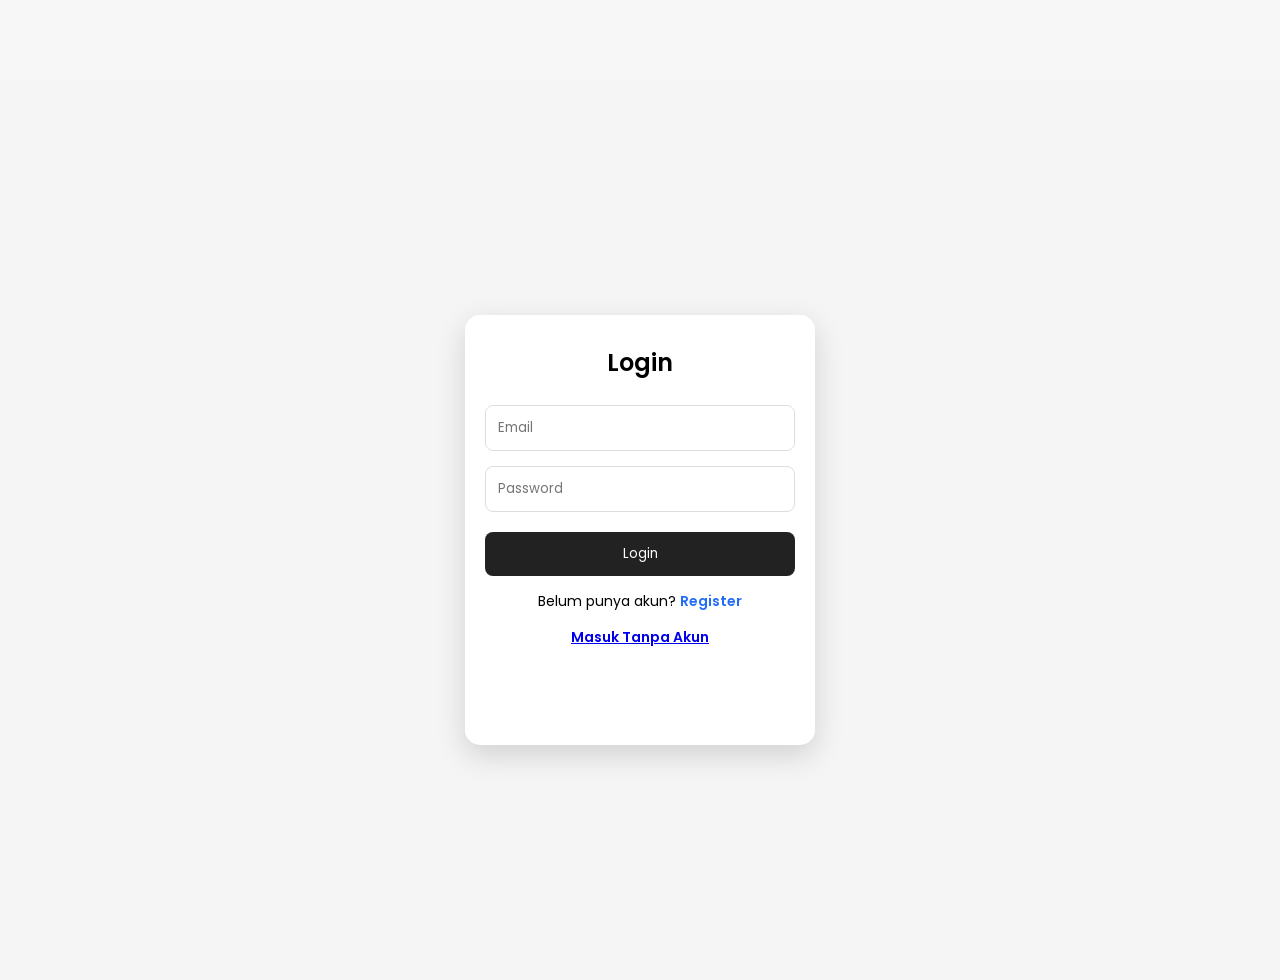
<file: login.html>
<!DOCTYPE html>
<html lang="en">
<head>
  <meta charset="UTF-8">
  <meta name="viewport" content="width=device-width, initial-scale=1.0">
  <link rel="stylesheet" href="style.css">
  <title>Riyx Apparel</title>
</head>

    <body>

<div class="auth-container">

    <input type="checkbox" id="toggle" />

    <div class="forms-wrapper">

        <form class="form login-form" action="index.html" method="GET">
            <h2>Login</h2>
            <input type="email" placeholder="Email" required>
            <input type="password" placeholder="Password" required>
            <button type="submit">Login</button>
            <p class="toggle-text">
                Belum punya akun?
                <label for="toggle">Register</label>
            </p>
            <p class="toggle-text-nosign">
                <label><a href="index.html">Masuk Tanpa Akun</a></label>
            </p>
        </form>

        <form class="form register-form">
            <h2>Register</h2>
            <input type="text" placeholder="Nama Lengkap" required>
            <input type="email" placeholder="Email" required>
            <input type="password" placeholder="Password" required>
            <input type="password" placeholder="Confirm Password" required>
            <button type="submit">Register</button>
            <p class="toggle-text">
                Sudah punya akun?
                <label for="toggle">Login</label>
            </p>
        </form>

    </div>
</div>



    </body>
</html>
</file>
<file: style.css>
@import url('https://fonts.googleapis.com/css2?family=Poppins:wght@300;400;500;600;700&display=swap');

* {
  margin: 0;
  padding: 0;
  box-sizing: border-box;
}

body {
  font-family: Poppins, sans-serif;
  background: #f7f7f7;
  padding-top: 80px;
}

.navbar {
  width: 100%;
  background: #ffffff;
  color: rgb(22, 22, 22);
  display: flex;
  justify-content: space-between;
  align-items: center;
  padding: 15px 30px;
  box-shadow: 0px 2px 10px rgba(0,0,0,0.08);
  position: fixed;
  top: 0;
  left: 0;
  z-index: 100;
}

.logo {
  font-size: 20px;
  font-weight: bold;
  letter-spacing: 1.5px;
}

.nav-center {
  list-style: none;
  display: flex;
  gap: 55px;
  letter-spacing: 1px;
}

.nav-center li a {
  text-decoration: none;
  color: rgb(32, 32, 32);
  font-size: 16px;
  font-weight: bold;
  transition: 0.3s ease;
}

.nav-center li a:hover {
  position: relative;
  color: #226cf7;
}

.dropdown {
  position: relative;
}

.dropdown-menu {
  position: absolute;
  top: 28px;
  left: 0;
  background: #ffffff;
  min-width: 150px;
  list-style: none;
  padding: 10px 0;
  border-radius: 8px;
  box-shadow: 0 4px 20px rgba(0,0,0,0.12);

  opacity: 0;
  visibility: hidden;
  transform: translateY(10px);
  transition: .25s ease;
}

.dropdown:hover .dropdown-menu {
  opacity: 1;
  visibility: visible;
  transform: translateY(0);
}

.dropdown-menu li a {
  display: block;
  padding: 10px 18px;
  font-size: 14px;
  text-decoration: none;
  color: #333;
  transition: .25s;
}

.dropdown-menu li a:hover {
  background: #f3f3f3;
  color: #226cf7;
}

.drop-btn {
  cursor: pointer;
  user-select: none;
}


.nav-right {
  display: flex;
  align-items: center;
  gap: 25px;
}

.login-btn {
  padding: 10px 25px;
  background: #1b1b1b;
  color: #fff;
  border-radius: 6px;
  text-decoration: none;
  font-size: 16px;
  font-weight: 300;
  transition: all 0.3s ease;
}

.login-btn:hover {
  position: relative;
  background: #3a3a3a;
  transform: translateY(-2px);
  color: #fff;
}

.menu-btn {
  display: none;
  font-size: 25px;
  cursor: pointer;
}

.item-wrap {
  max-width: 1250px;
  margin: auto;
}

.heading {
  font-size: 28px;
  margin-top: 20px;
  margin-bottom: 40px;
  font-weight: 600;
  text-align: center;
}

.heading-subpages {
  font-size: 28px;
  margin-top: 20px;
  margin-bottom: 40px;
  font-weight: 600;
  text-align: center;
}

.heading-subpages {
  margin-bottom: 40px;
  border-bottom: 3px solid rgb(0, 0, 0);
  padding-bottom: 8px;
}

.item-subheading {
  text-align: center;
  font-size: 16px;
  color: #555;
  margin-top: -30px;
  margin-bottom: 30px;
}

.item-grid {
  display: grid;
  grid-template-columns: repeat(4, 1fr);
  gap: 25px;
}

.card {
  background: #fff;
  border-radius: 10px;
  overflow: hidden;
  box-shadow: 0 6px 18px rgba(0,0,0,0.08);
  transition: transform .25s ease, box-shadow .25s ease;
}

.card:hover {
  transform: translateY(-10px);
  box-shadow: 0 12px 30px rgba(0,0,0,0.15);
}

.card-media {
  position: relative;
  height: 230px;
  overflow: hidden;
}

.card-media img {
  width: 100%;
  height: 100%;
  object-fit: cover;
  transition: transform .5s ease;
}

.card-caption {
  position: absolute;
  bottom: 15px;
  left: 15px;
  color: #ffffffce;
  text-shadow:  0 6px 18px #111;
  font-size: 17px;
  font-weight: bold;
  opacity: 0;
  transition: .35s ease;
}

.card:hover .card-caption {
  opacity: 1;
  transform: translateY(0);
}

.card-body {
  padding: 15px;
}

.title {
  font-size: 18px;
  font-weight: 600;
}

.desc {
  font-size: 14px;
  color: #555;
  margin-top: 6px;
}

.container {
  display: flex;
  justify-content: space-between;
  align-items: center;
  padding: 60px 90px;
  gap: 50px;
}

.container-img {
  flex: 1.2;
  height: 420px;
  overflow: hidden;
  border-radius: 14px;
}

.container-img img {
  width: 100%;
  height: 100%;
  object-fit: cover;
  transition: .4s ease;
}

.container-content {
  flex: 0.9;
}

.container-content h1 {
  font-size: 45px;
  font-weight: 700;
  margin-bottom: 5px;
}

.container-content p {
  font-size: 18px;
  color: #444;
  margin-bottom: 25px;
  line-height: 1.5;
}

.container-btn {
  display: inline-block;
  padding: 12px 28px;
  background: #111;
  color: white;
  text-decoration: none;
  border-radius: 6px;
  transition: .3s ease;
}

.container-btn:hover {
  position: relative;
  background: #3a3a3a;
  transform: translateY(-2px);
  color: #fff;
}

.footer {
  background: #111;
  color: #fff;
  padding: 60px 20px 30px;
  margin-top: 30px;
}

.footer-container {
  max-width: 1200px;
  margin: auto;
  text-align: center;
}

.footer-about h2 {
  font-size: 24px;
  font-weight: 700;
}

.footer-about p {
  font-size: 14px;
  opacity: 0.85;
  margin-top: 5px;
}


.footer-contact h3 {
  margin-top: 40px;
  font-size: 18px;
  font-weight: 600;
}

.contact-grid {
  margin-top: 18px;
  display: grid;
  grid-template-columns: repeat(3, 1fr);
  gap: 12px;
}

.contact-item {
  background: #1c1c1c;
  padding: 15px;
  border-radius: 8px;
  text-decoration: none;
  color: #fff;
  border: 1px solid rgba(255,255,255,0.1);
  transition: .25s ease;
}

.contact-item strong {
  font-size: 20px;
  margin-bottom: 3px;
  display: block;
}

.contact-item span {
  font-size: 14px;
  opacity: 0.5;
}

.contact-item:hover {
  background: #262626;
  border-color: rgba(255,255,255,0.3);
}

.footer-bottom {
  margin-top: 40px;
  border-top: 1px solid rgba(255,255,255,0.1);
  padding-top: 20px;
}

.footer-bottom p {
  text-align: center;
  font-size: 13px;
  opacity: 0.7;
}

@media (max-width: 768px) {
  .nav-links {
    position: absolute;
    top: 60px;
    right: -100%;
    background: #1e1e1e;
    width: 200px;
    flex-direction: column;
    gap: 15px;
    padding: 20px;
    transition: 0.3s;
  }

  .nav-links.active {
    right: 0;
  }

  .menu-btn {
    display: block;
  }
}

@media (max-width: 900px) {
  .container {
    flex-direction: column;
    padding: 40px 20px;
  }

  .container-img {
    width: 100%;
    height: 350px;
  }

  .container-content {
    text-align: center;
  }

  .container-content h1 {
    font-size: 32px;
  }
}

@media (max-width: 1000px) {
  .catalog-grid {
    grid-template-columns: repeat(2, 1fr);
  }
}

@media (max-width: 720px) {
  .contact-grid {
    grid-template-columns: repeat(2, 1fr);
  }
  .item-grid {
    grid-template-columns: repeat(2, 1fr);
  }
}

@media (max-width: 560px) {
  .catalog-grid {
    grid-template-columns: 1fr;
  }
  .contact-grid{
    grid-template-columns: 1fr;
  }
}

* {
  margin: 0;
  padding: 0;
  box-sizing: border-box;
  font-family: "Poppins", sans-serif;
}

.auth-container {
  width: 100%;
  height: 100vh;
  background: #f5f5f5;
  display: flex;
  justify-content: center;
  align-items: center;
}

/* HIDE CHECKBOX */
#toggle {
  display: none;
}

.forms-wrapper {
  width: 350px;
  height: 430px;
  background: #fff;
  border-radius: 15px;
  box-shadow: 0 10px 30px rgba(0,0,0,0.15);
  position: relative;
  overflow: hidden;
}

.form {
  width: 100%;
  padding: 30px 20px;
  position: absolute;
  top: 0;
  transition: .4s ease;
}

.form h2 {
  text-align: center;
  margin-bottom: 25px;
  font-weight: 600;
}

.form input {
  width: 100%;
  padding: 12px;
  margin-bottom: 15px;
  border-radius: 8px;
  border: 1px solid #ddd;
}

.form button {
  width: 100%;
  padding: 12px;
  background: #222;
  color: #fff;
  border: none;
  border-radius: 8px;
  cursor: pointer;
  margin-top: 5px;
}

.toggle-text {
  margin-top: 15px;
  text-align: center;
  font-size: 14px;
}

.toggle-text-nosign {
  margin-top: 15px;
  text-align: center;
  font-size: 14px;
}

.toggle-text label {
  color: #226cf7;
  font-weight: 600;
  cursor: pointer;
}

.toggle-text-nosign label{
  color: #226cf7;
  font-weight: 600;
  cursor: pointer;
}

.login-form {
  left: 0;
}

.register-form {
  left: 100%;
}

#toggle:checked ~ .forms-wrapper .login-form {
  left: -100%;
}

#toggle:checked ~ .forms-wrapper .register-form {
  left: 0;
}
</file>
